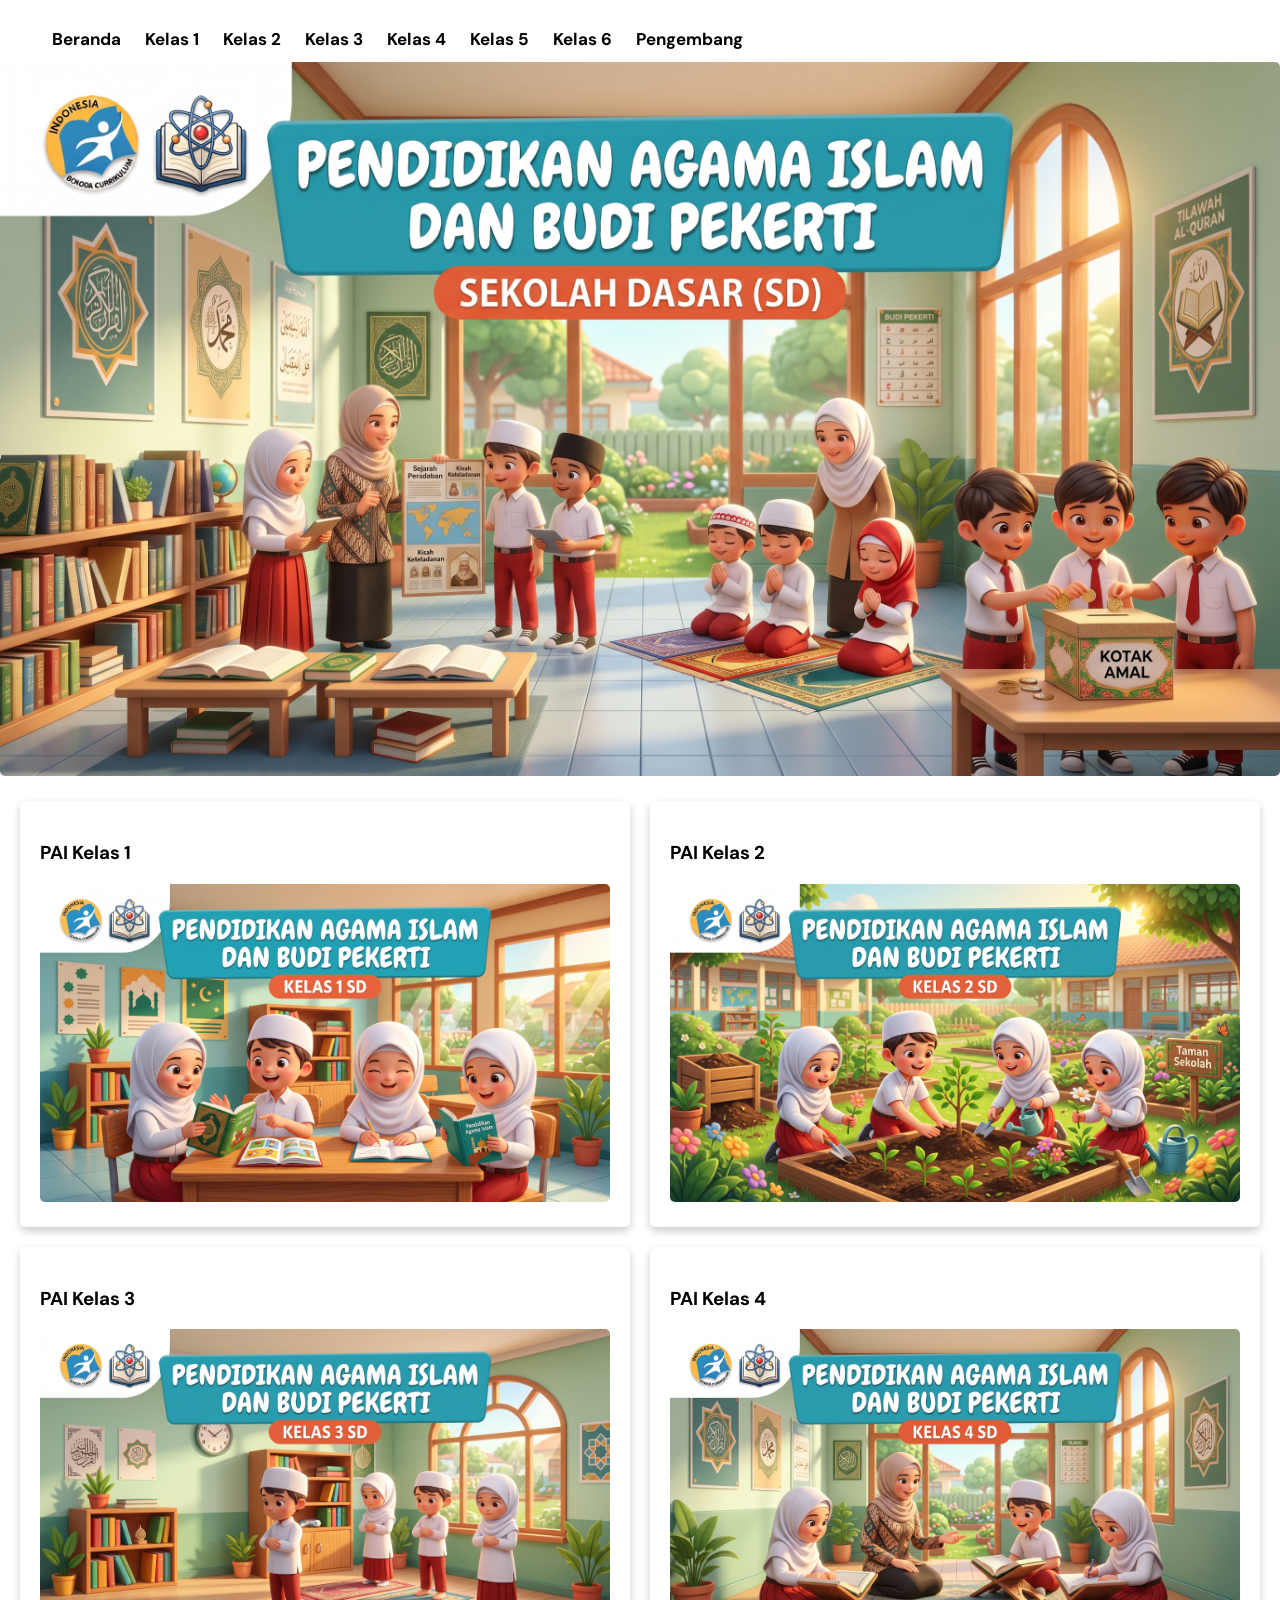
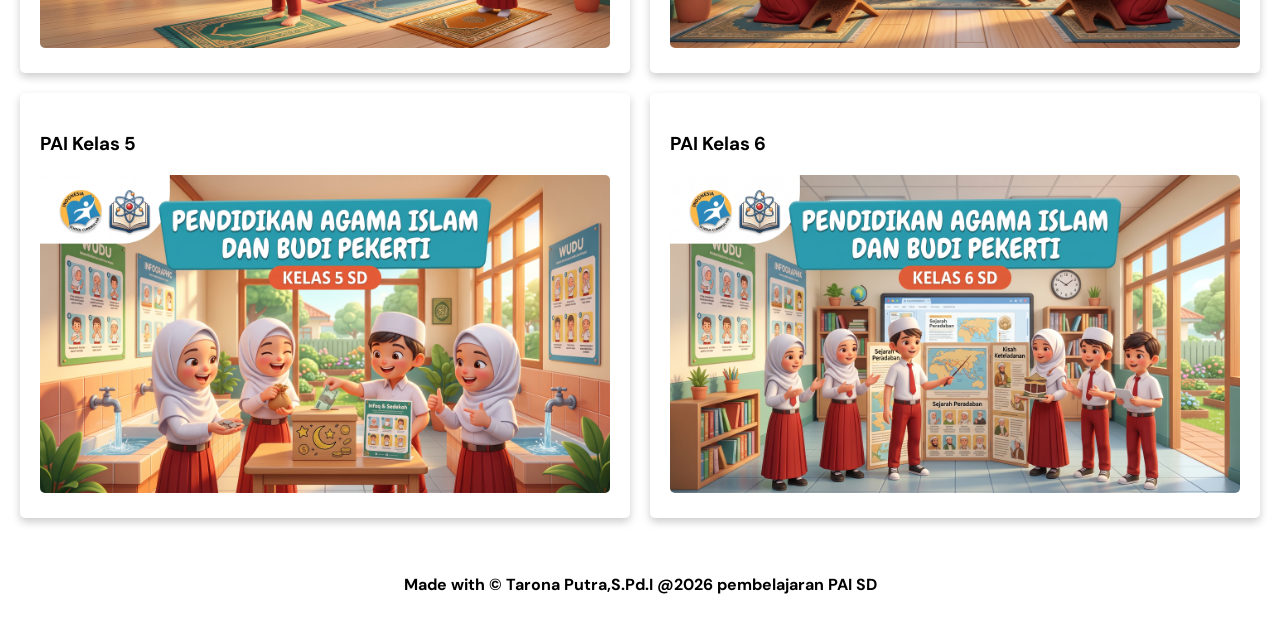
<file: index.html>
<!DOCTYPE html>
<html lang="id">
<head>
    <meta charset="UTF-8">
    <meta name="viewport" content="width=device-width, initial-scale=1.0">
    <title>Website Pembelajaran PAI SD</title>
    <link rel="stylesheet" href="style/style.css">
</head>
<body>

    <header>
        <nav>
            <ul>
                <li><a href="#">Beranda</a></li>
                <li><a href="#konten1">Kelas 1</a></li>
                <li><a href="#konten2">Kelas 2</a></li>
                <li><a href="#konten3">Kelas 3</a></li>
                <li><a href="#konten4">Kelas 4</a></li>
                <li><a href="#konten5">Kelas 5</a></li>
                <li><a href="#konten6">Kelas 6</a></li>
                <li><a href="pengembang.html">Pengembang</a></li>
            </ul>
        </nav>
        <div>
            <img src="gambar/kelaspaisd0.jpeg" class="cover-image" alt="Cover PAI SD">
        </div>
    </header>

    <main>
        <!-- Grid 6 Kartu Konten -->
        <div class="container-grid">

            <!-- Kelas 1 -->
            <a href="halaman-konten1.html" class="card-link">
                <div class="card" id="konten1">
                    <h3>PAI Kelas 1</h3>
                    <img src="gambar/kelaspaisd1.png" class="featured-image" alt="PAI Kelas 1">
                </div>
            </a>

            <!-- Kelas 2 -->
            <a href="halaman-konten2.html" class="card-link">
                <div class="card" id="konten2">
                    <h3>PAI Kelas 2</h3>
                    <img src="gambar/kelaspaisd2.jpeg" class="featured-image" alt="PAI Kelas 2">
                </div>
            </a>

            <!-- Kelas 3 -->
            <a href="halaman-konten3.html" class="card-link">
                <div class="card" id="konten3">
                    <h3>PAI Kelas 3</h3>
                    <img src="gambar/kelaspaisd3.jpeg" class="featured-image" alt="PAI Kelas 3">
                </div>
            </a>

            <!-- Kelas 4 -->
            <a href="halaman-konten4.html" class="card-link">
                <div class="card" id="konten4">
                    <h3>PAI Kelas 4</h3>
                    <img src="gambar/kelaspaisd4.jpeg" class="featured-image" alt="PAI Kelas 4">
                </div>
            </a>

            <!-- Kelas 5 -->
            <a href="halaman-konten5.html" class="card-link">
                <div class="card" id="konten5">
                    <h3>PAI Kelas 5</h3>
                    <img src="gambar/kelaspaisd5.jpeg" class="featured-image" alt="PAI Kelas 5">
                </div>
            </a>

            <!-- Kelas 6 -->
            <a href="halaman-konten6.html" class="card-link">
                <div class="card" id="konten6">
                    <h3>PAI Kelas 6</h3>
                    <img src="gambar/kelaspaisd6.jpeg" class="featured-image" alt="PAI Kelas 6">
                </div>
            </a>

        </div>
    </main>

    <footer>
        <p>Made with &#169; Tarona Putra,S.Pd.I @2026 pembelajaran PAI SD</p>
    </footer>

</body>
</html>
</file>
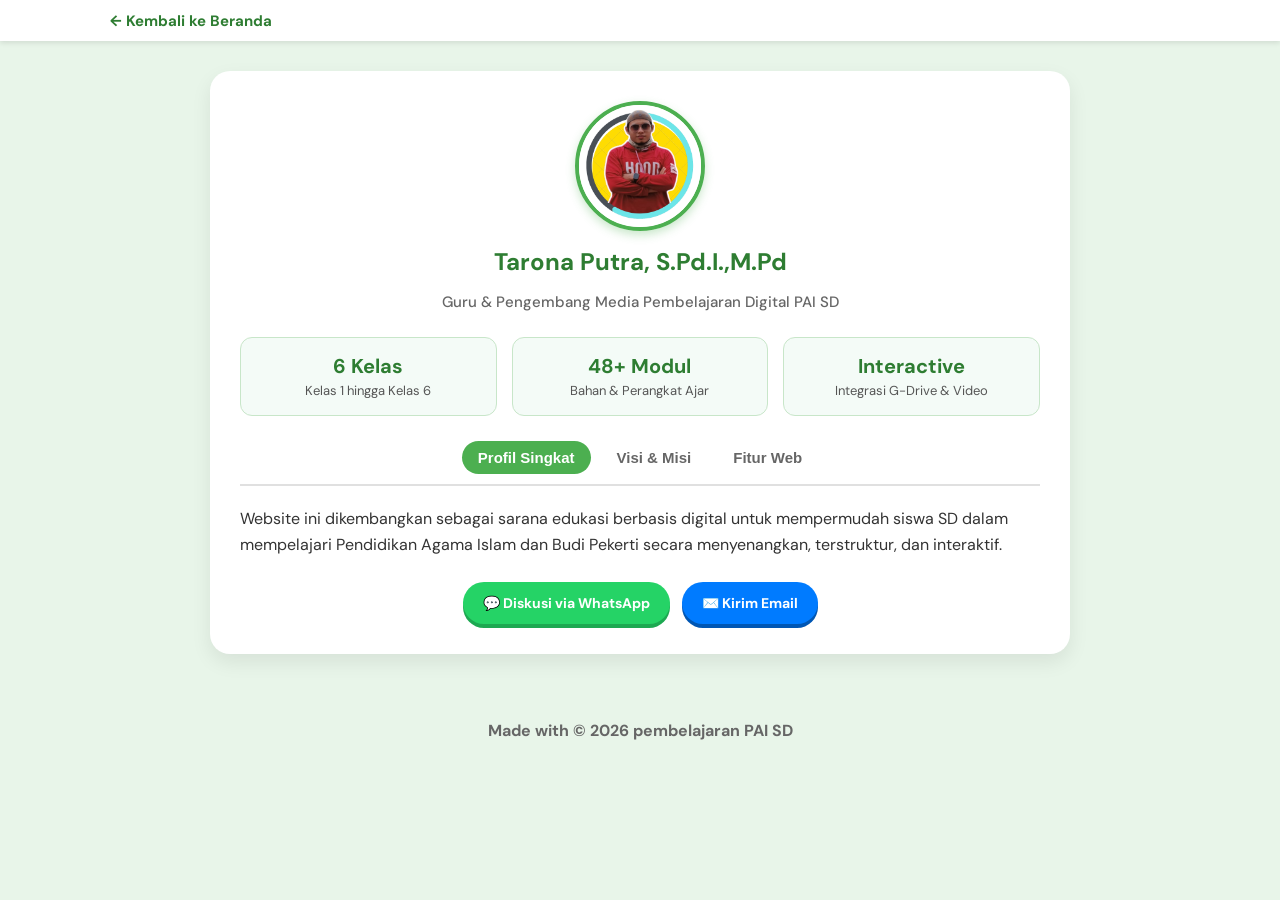
<file: pengembang.html>
<!DOCTYPE html>
<html lang="id">
<head>
    <meta charset="UTF-8">
    <meta name="viewport" content="width=device-width, initial-scale=1.0">
    <title>Profil Pengembang - PAI SD</title>
    <style>
        @import url('https://fonts.googleapis.com/css2?family=DM+Sans:wght@400;500;700&display=swap');

        * {
            box-sizing: border-box;
        }

        body {
            font-family: 'DM Sans', sans-serif;
            margin: 0;
            padding: 0;
            background-color: #e8f5e9;
            color: #333;
        }

        /* --- NAVIGASI --- */
        header {
            width: 100%;
            background-color: #ffffff;
            box-shadow: 0 2px 5px rgba(0,0,0,0.1);
            position: sticky;
            top: 0;
            z-index: 100;
        }

        nav {
            max-width: 1100px;
            margin: 0 auto;
            padding: 10px 20px;
        }

        nav a {
            color: #2e7d32;
            text-decoration: none;
            font-weight: bold;
            font-size: 15px;
        }

        nav a:hover {
            color: #4CAF50;
        }

        /* --- CONTAINER UTAMA --- */
        main {
            max-width: 900px;
            margin: 30px auto;
            padding: 0 20px;
        }

        /* --- KARTU PROFIL INTERAKTIF --- */
        .profile-card {
            background-color: #ffffff;
            border-radius: 20px;
            padding: 30px;
            box-shadow: 0 8px 20px rgba(0,0,0,0.08);
            text-align: center;
            position: relative;
        }

        .avatar-box {
            position: relative;
            width: 130px;
            height: 130px;
            margin: 0 auto 15px auto;
        }

        .avatar-img {
            width: 100%;
            height: 100%;
            object-fit: cover;
            border-radius: 50%;
            border: 4px solid #4CAF50;
            box-shadow: 0 4px 10px rgba(76, 175, 80, 0.3);
            transition: transform 0.3s ease;
        }

        .avatar-img:hover {
            transform: scale(1.05) rotate(3deg);
        }

        .dev-name {
            margin: 5px 0;
            color: #2e7d32;
            font-size: 24px;
        }

        .dev-role {
            color: #666;
            font-size: 15px;
            margin-bottom: 20px;
            font-weight: 500;
        }

        /* --- STATISTIK / BADGE --- */
        .stats-grid {
            display: grid;
            grid-template-columns: repeat(3, 1fr);
            gap: 15px;
            margin: 25px 0;
        }

        .stat-item {
            background-color: #f4fbf7;
            padding: 15px;
            border-radius: 12px;
            border: 1px solid #c8e6c9;
            transition: transform 0.2s ease;
        }

        .stat-item:hover {
            transform: translateY(-3px);
            background-color: #e8f5e9;
        }

        .stat-number {
            font-size: 20px;
            font-weight: bold;
            color: #2e7d32;
            display: block;
        }

        .stat-label {
            font-size: 13px;
            color: #555;
        }

        /* --- SISTEM TAB INTERAKTIF --- */
        .tab-menu {
            display: flex;
            justify-content: center;
            gap: 10px;
            margin-bottom: 20px;
            border-bottom: 2px solid #e0e0e0;
            padding-bottom: 10px;
        }

        .tab-btn {
            background: none;
            border: none;
            padding: 8px 16px;
            font-size: 15px;
            font-weight: bold;
            color: #666;
            cursor: pointer;
            border-radius: 20px;
            transition: all 0.2s ease;
        }

        .tab-btn.active, .tab-btn:hover {
            background-color: #4CAF50;
            color: white;
        }

        .tab-content {
            display: none;
            text-align: left;
            line-height: 1.6;
            animation: fadeIn 0.4s ease;
        }

        .tab-content.active {
            display: block;
        }

        @keyframes fadeIn {
            from { opacity: 0; transform: translateY(5px); }
            to { opacity: 1; transform: translateY(0); }
        }

        /* --- TOMBOL KONTAK (PUSH BUTTON) --- */
        .contact-buttons {
            display: flex;
            gap: 12px;
            justify-content: center;
            margin-top: 25px;
        }

        .btn-contact {
            padding: 12px 20px;
            border-radius: 25px;
            text-decoration: none;
            font-weight: bold;
            font-size: 14px;
            color: white;
            box-shadow: 0 4px 0 rgba(0,0,0,0.2);
            transition: all 0.1s ease;
            display: inline-flex;
            align-items: center;
            gap: 8px;
        }

        .btn-wa { background-color: #25D366; box-shadow: 0 4px 0 #1da851; }
        .btn-wa:active { transform: translateY(3px); box-shadow: 0 1px 0 #1da851; }

        .btn-email { background-color: #007bff; box-shadow: 0 4px 0 #0056b3; }
        .btn-email:active { transform: translateY(3px); box-shadow: 0 1px 0 #0056b3; }

        /* --- FOOTER --- */
        footer {
            text-align: center;
            padding: 20px;
            font-weight: bold;
            color: #666;
            margin-top: 30px;
        }

        @media (max-width: 600px) {
            .stats-grid { grid-template-columns: 1fr; }
            .contact-buttons { flex-direction: column; }
        }
    </style>
</head>
<body>

    <header>
        <nav>
            <a href="index.html">← Kembali ke Beranda</a>
        </nav>
    </header>

    <main>
        <div class="profile-card">
            
            <!-- Foto Pengembang -->
            <div class="avatar-box">
                <img src="gambar/putrafoto.png" alt="Foto Pengembang" class="avatar-img">
            </div>

            <!-- Nama & Peran -->
            <h1 class="dev-name">Tarona Putra, S.Pd.I.,M.Pd</h1>
            <p class="dev-role">Guru & Pengembang Media Pembelajaran Digital PAI SD</p>

            <!-- Ringkasan Poin/Pencapaian -->
            <div class="stats-grid">
                <div class="stat-item">
                    <span class="stat-number">6 Kelas</span>
                    <span class="stat-label">Kelas 1 hingga Kelas 6</span>
                </div>
                <div class="stat-item">
                    <span class="stat-number">48+ Modul</span>
                    <span class="stat-label">Bahan & Perangkat Ajar</span>
                </div>
                <div class="stat-item">
                    <span class="stat-number">Interactive</span>
                    <span class="stat-label">Integrasi G-Drive & Video</span>
                </div>
            </div>

            <!-- Tab Navigasi Konten -->
            <div class="tab-menu">
                <button class="tab-btn active" onclick="bukaTab(event, 'profil')">Profil Singkat</button>
                <button class="tab-btn" onclick="bukaTab(event, 'visi')">Visi & Misi</button>
                <button class="tab-btn" onclick="bukaTab(event, 'fitur')">Fitur Web</button>
            </div>

            <!-- Isi Tab 1: Profil -->
            <div id="profil" class="tab-content active">
                <p>Website ini dikembangkan sebagai sarana edukasi berbasis digital untuk mempermudah siswa SD dalam mempelajari Pendidikan Agama Islam dan Budi Pekerti secara menyenangkan, terstruktur, dan interaktif.</p>
            </div>

            <!-- Isi Tab 2: Visi Misi -->
            <div id="visi" class="tab-content">
                <ul>
                    <li><strong>Visi:</strong> Mewujudkan pembelajaran PAI SD yang modern, menarik, dan mudah diakses dari mana saja.</li>
                    <li><strong>Misi:</strong> Menyediakan materi Kurikulum Merdeka yang dikemas dengan visual anak-anak serta perangkat ajar yang terintegrasi bagi para guru PAI.</li>
                </ul>
            </div>

            <!-- Isi Tab 3: Fitur Web -->
            <div id="fitur" class="tab-content">
                <ul>
                    <li>Tampilan grid interaktif responsif (Desktop & Mobile).</li>
                    <li>Penyimpanan materi langsung di Google Drive & video YouTube tanpa iklan luar.</li>
                    <li>Sistem kuis interaktif (LMS) yang dapat diakses secara langsung.</li>
                </ul>
            </div>

            <!-- Tombol Kontak Interaktif -->
            <div class="contact-buttons">
                <a href="https://wa.me/085360040020" target="_blank" class="btn-contact btn-wa">
                    💬 Diskusi via WhatsApp
                </a>
                <a href="mailto:tarona.putra@gmail.com" class="btn-contact btn-email">
                    ✉️ Kirim Email
                </a>
            </div>

        </div>
    </main>

    <footer>
        <p>Made with &#169; 2026 pembelajaran PAI SD</p>
    </footer>

    <!-- JavaScript Interaktif untuk Tab -->
    <script>
        function bukaTab(evt, namaTab) {
            var i, tabContent, tabBtn;
            
            // Sembunyikan semua isi tab
            tabContent = document.getElementsByClassName("tab-content");
            for (i = 0; i < tabContent.length; i++) {
                tabContent[i].classList.remove("active");
            }

            // Hapus status aktif dari semua tombol tab
            tabBtn = document.getElementsByClassName("tab-btn");
            for (i = 0; i < tabBtn.length; i++) {
                tabBtn[i].classList.remove("active");
            }

            // Tampilkan tab yang dipilih dan aktifkan tombolnya
            document.getElementById(namaTab).classList.add("active");
            evt.currentTarget.classList.add("active");
        }
    </script>
</body>
</html>
</file>
<file: style/style.css>
@import url('https://fonts.googleapis.com/css2?family=DM+Sans&display=swap');

* {
    box-sizing: border-box;
}

body {
    font-family: 'DM Sans', sans-serif;
    margin: 0;
    padding: 0;
}

main {
    padding: 20px;
    overflow: auto;
}

/* --- NAVIGASI --- */
nav {
    width: 100%;
    background-color: transparent;
    overflow: auto;
}

nav li {
    display: inline;
    list-style-type: none;
    margin-right: 25px;
}

nav a {
    float: left;
    text-align: center;
    padding: 12px;
    color: black;
    text-decoration: none;
    font-size: 17px;
    font-weight: bold;
}

nav a:hover {
    background-color: blue;
    color: white;
    font-weight: bold;
    border-radius: 5px;
}

/* --- TATA LETAK & GRID --- */
#content {
    float: left;
    width: 100%; /* Ubah ke 100% agar grid punya ruang penuh */
    padding-left: 0;
}

/* Pembungkus utama grid 2x2 */
.container-grid, .image-grid {
    display: grid;
    grid-template-columns: repeat(2, 1fr);
    gap: 20px;
    width: 100%;
}

/* --- GAMBAR & KARTU --- */
.cover-image {
    width: 100%;
    max-height: 900px;
    object-fit: cover;
    object-position: center;
    border-radius: 5px;
}

.featured-image {
    width: 100%;
    height: auto;
    object-fit: cover;
    border-radius: 5px;
}

.card {
    box-shadow: 0 4px 8px 0 rgba(0, 0, 0, 0.2);
    border-radius: 5px;
    padding: 20px;
    background-color: #fff;
    cursor: pointer;
}

/* --- LINK & TOMBOL KARTU --- */
.card-link {
    text-decoration: none;
    color: inherit;
    display: block;
}

.card-link:hover .card {
    transform: translateY(-5px);
    transition: transform 0.2s ease;
}

.btn-buka {
    display: inline-block;
    padding: 10px 15px;
    background-color: #007bff;
    color: white;
    text-decoration: none;
    border-radius: 5px;
    margin-top: 10px;
}

.btn-buka:hover {
    background-color: #0056b3;
}

/* --- FOOTER --- */
footer {
    padding: 20px;
    color: black;
    background-color: white;
    text-align: center;
    font-weight: bold;
}

/* --- RESPONSIF HP --- */
@media screen and (max-width: 768px) {
    .container-grid, .image-grid {
        grid-template-columns: 1fr;
        gap: 15px;
    }
}
</file>
